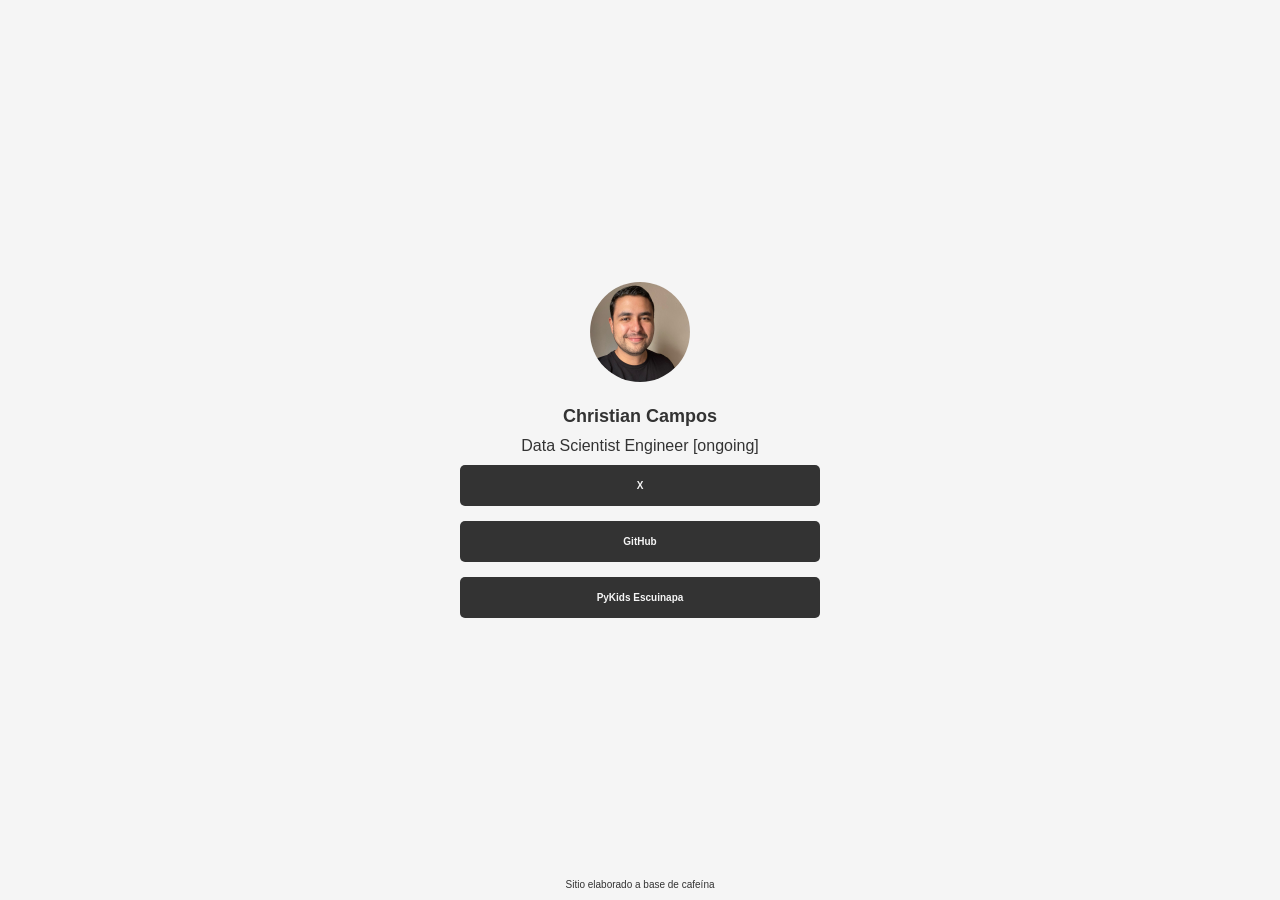
<file: index.html>
<!DOCTYPE html>
<html lang="es">

<head>
    <!-- Google tag (gtag.js) -->
    <script async src="https://www.googletagmanager.com/gtag/js?id=G-WEGV9RGEB3"></script>
    <script>
        window.dataLayer = window.dataLayer || [];
        function gtag() { dataLayer.push(arguments); }
        gtag('js', new Date());

        gtag('config', 'G-WEGV9RGEB3');
    </script>
    <meta charset="UTF-8">
    <meta name="viewport" content="width=device-width, initial-scale=1.0">
    <title>Christian Campos</title>
    <link rel="stylesheet" href="styles.css">
</head>

<body>
    <div class="container">
        <div class="profile-pic">
            <img src="assets/christian-campos.jpg" alt="Christian Campos">
        </div>
        <h1>Christian Campos</h1>
        <div class="content">
            <p>Data Scientist Engineer [ongoing]</p>
        </div>
        <div class="links">
            <a href="https://x.com/soychriscampos" class="button" target="_blank">X</a>
            <a href="https://github.com/soychriscampos" class="button" target="_blank">GitHub</a>
            <a href="https://soychriscampos.github.io/pykids-escuinapa/" class="button" target="_blank">PyKids
                Escuinapa</a>
        </div>
    </div>
    <footer>
        Sitio elaborado a base de cafeína
    </footer>
</body>

</html>
</file>
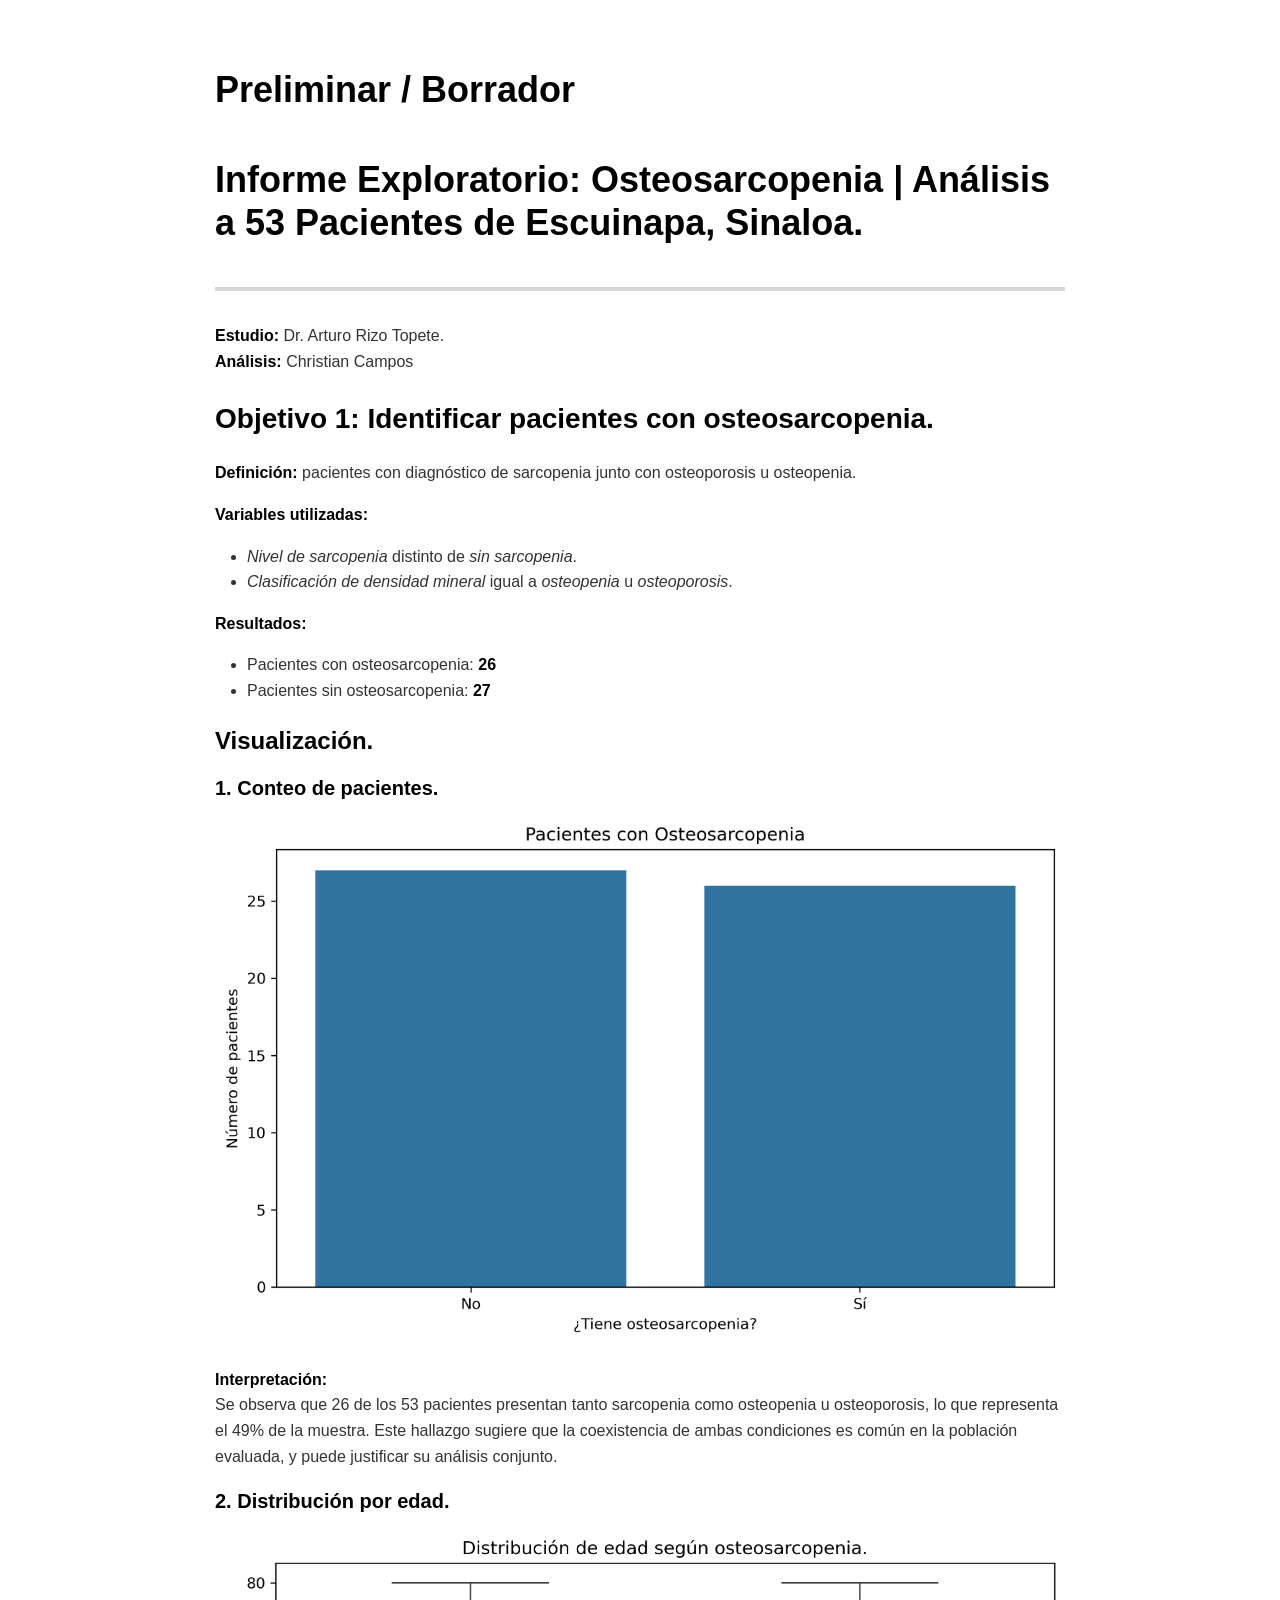
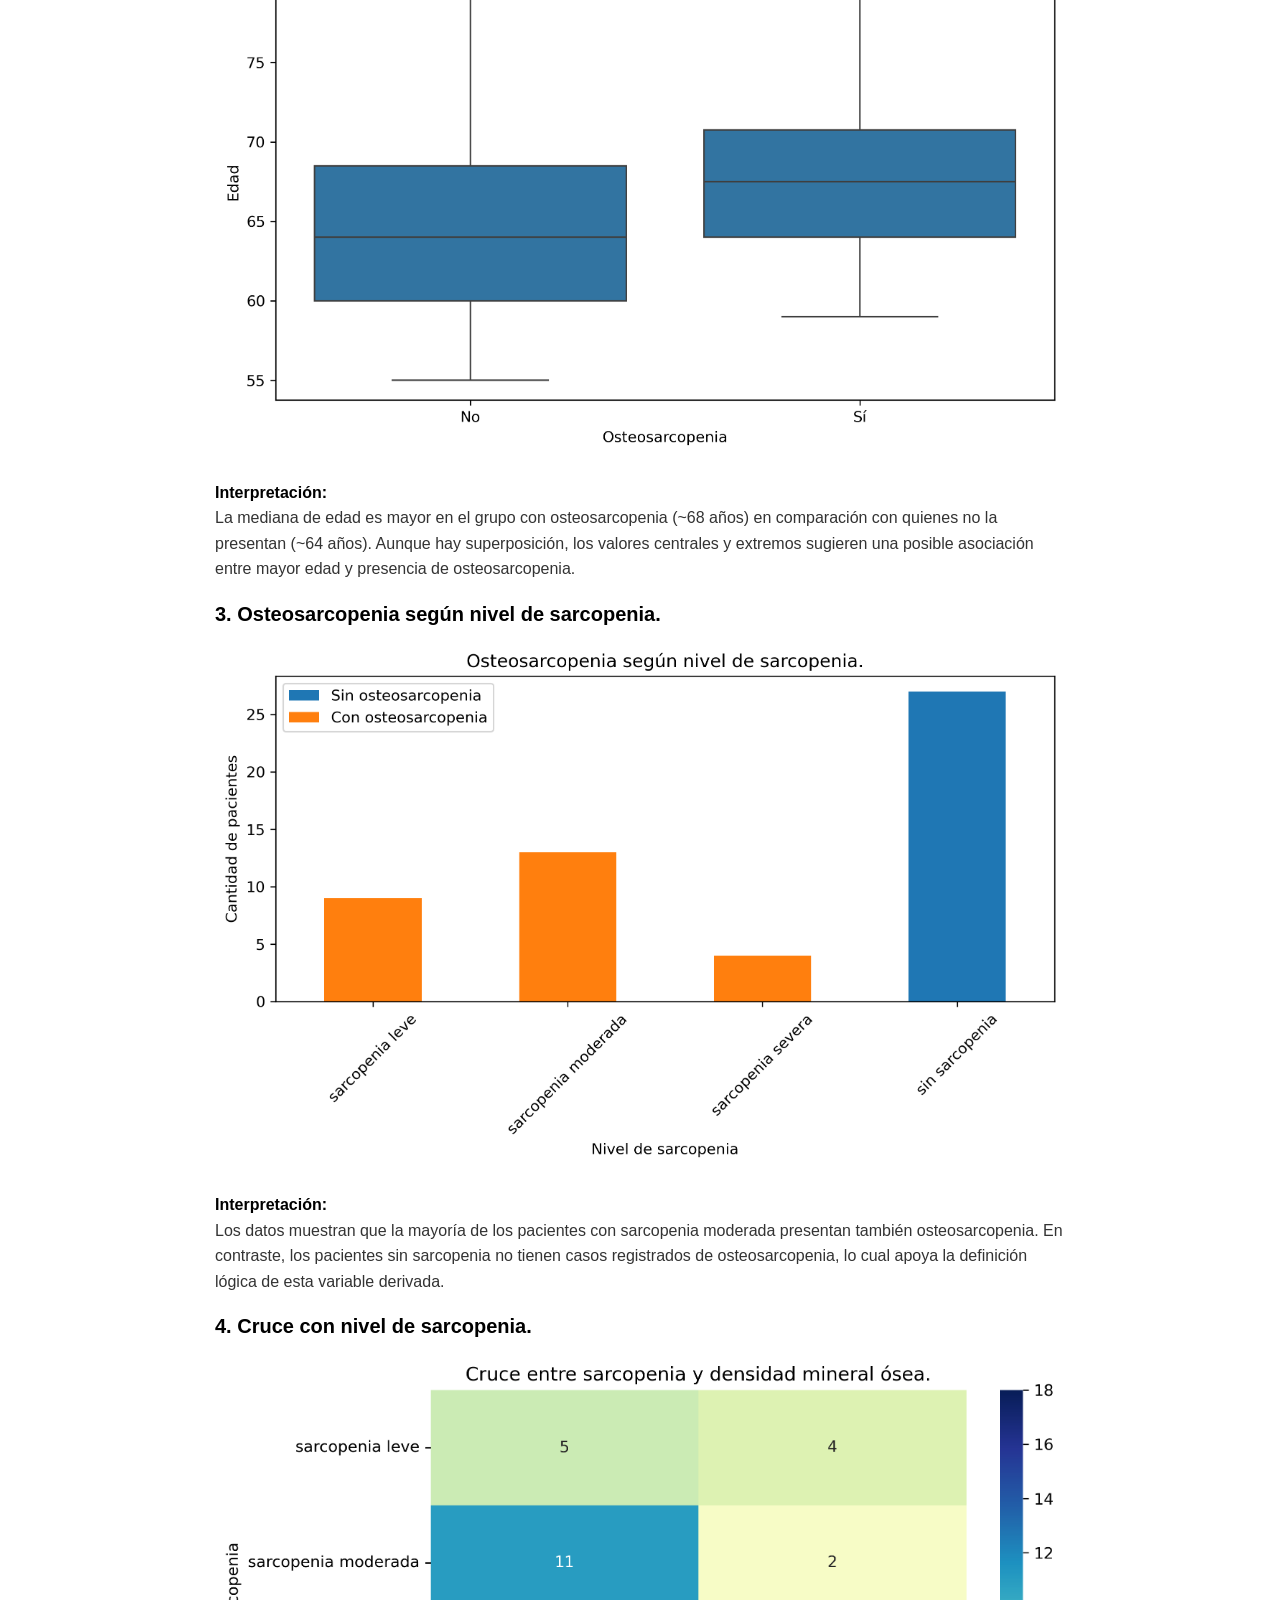
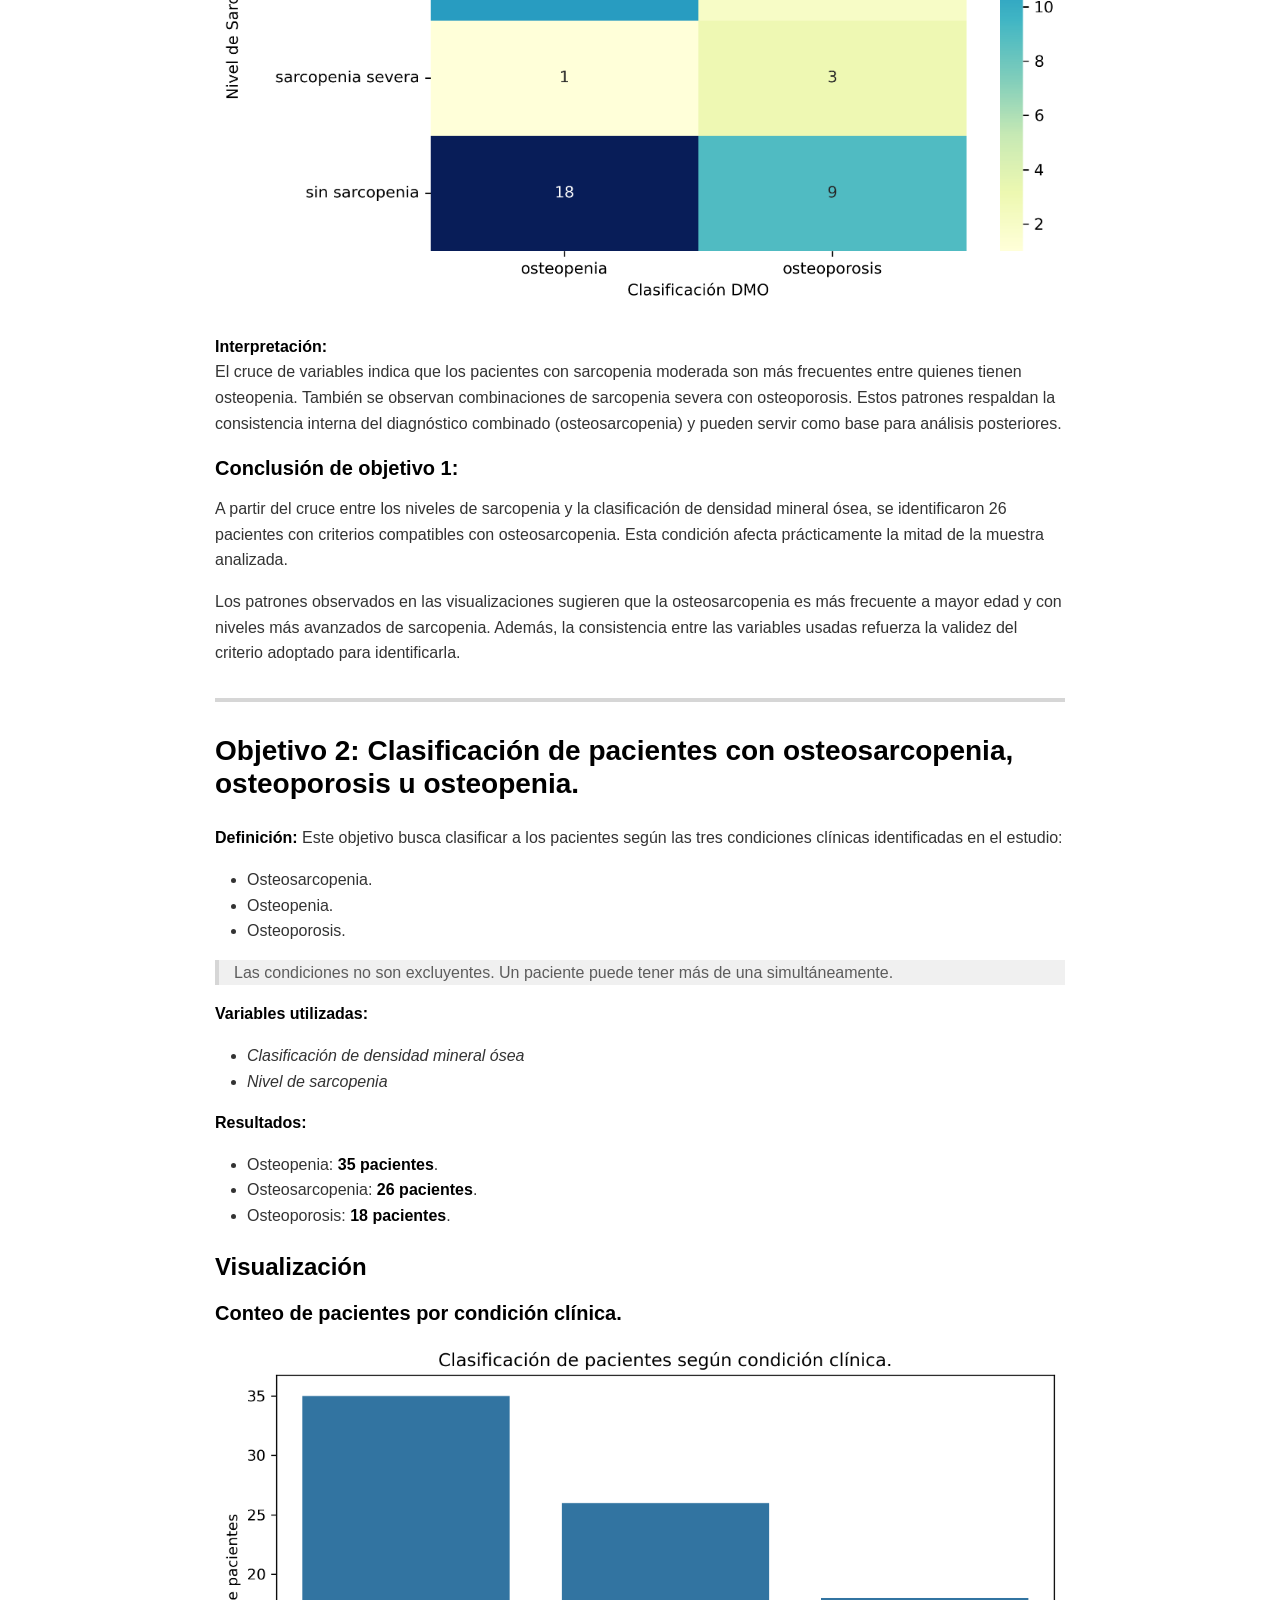
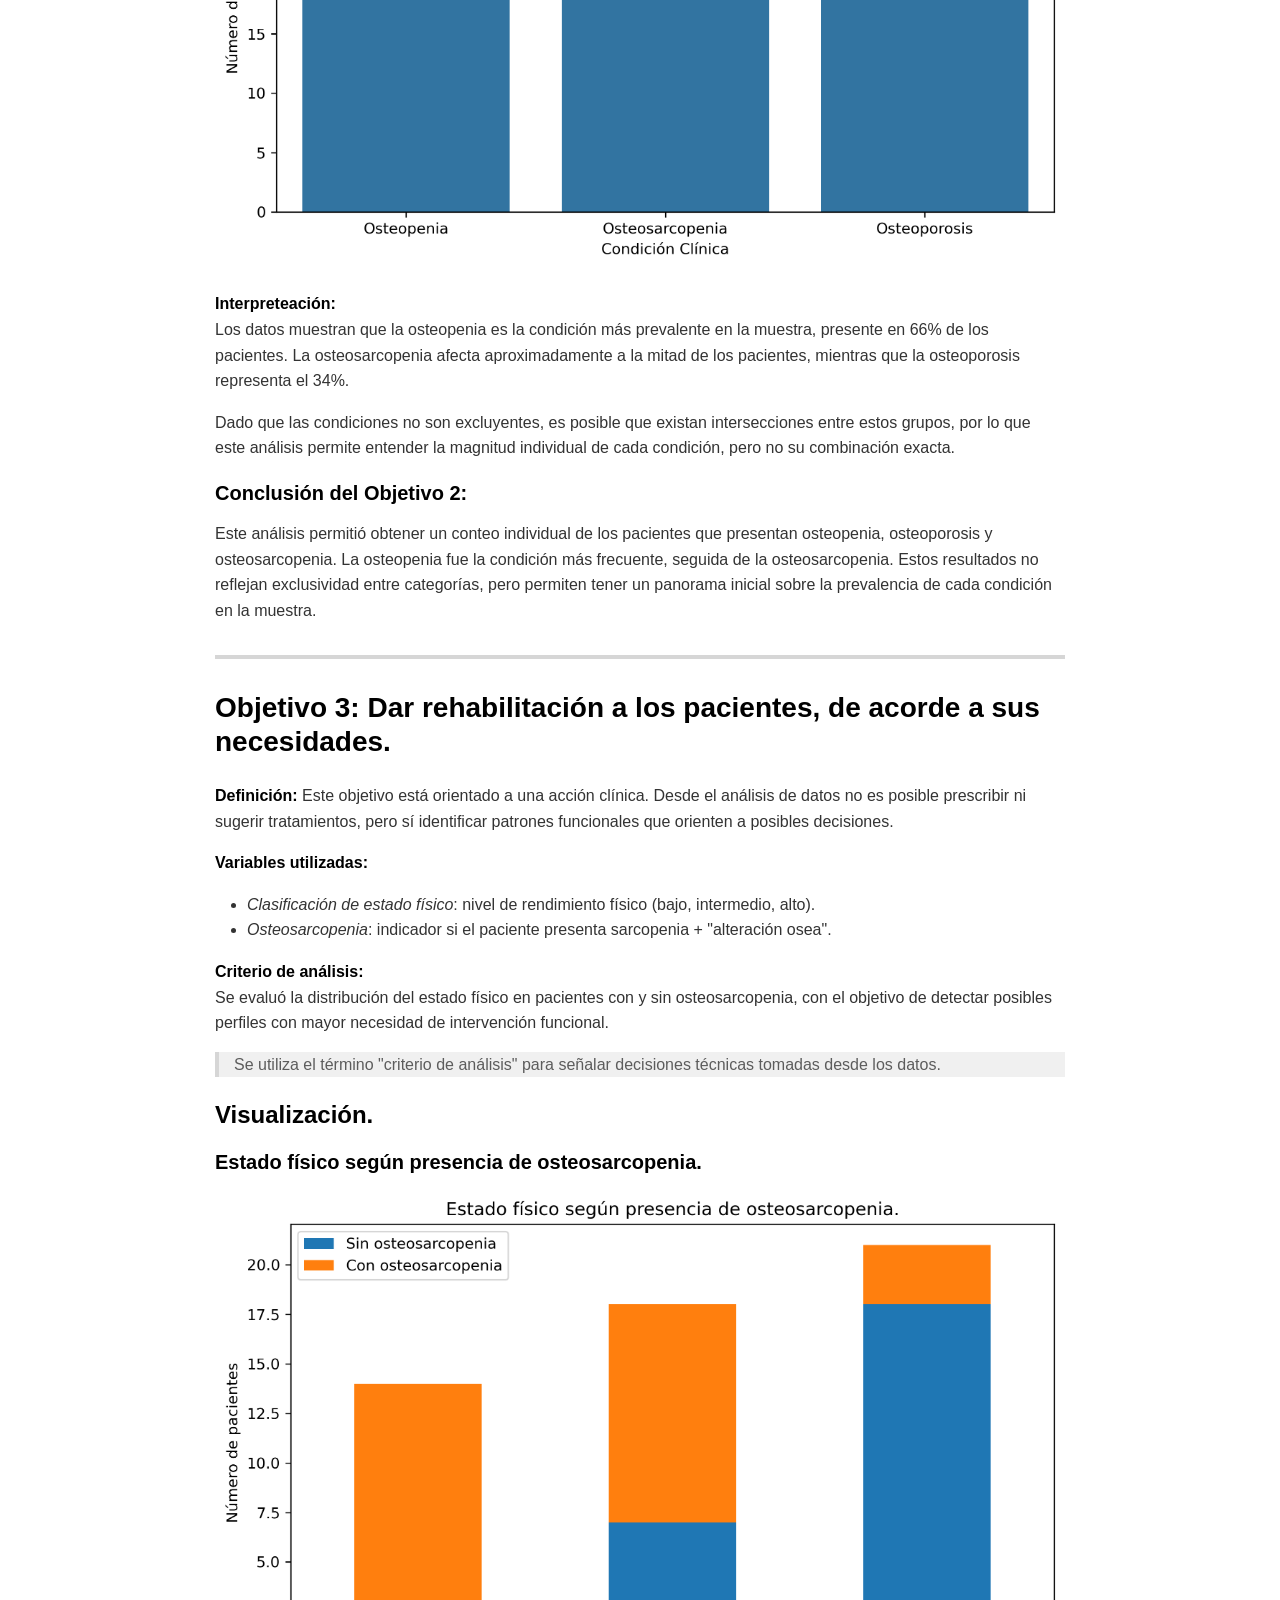
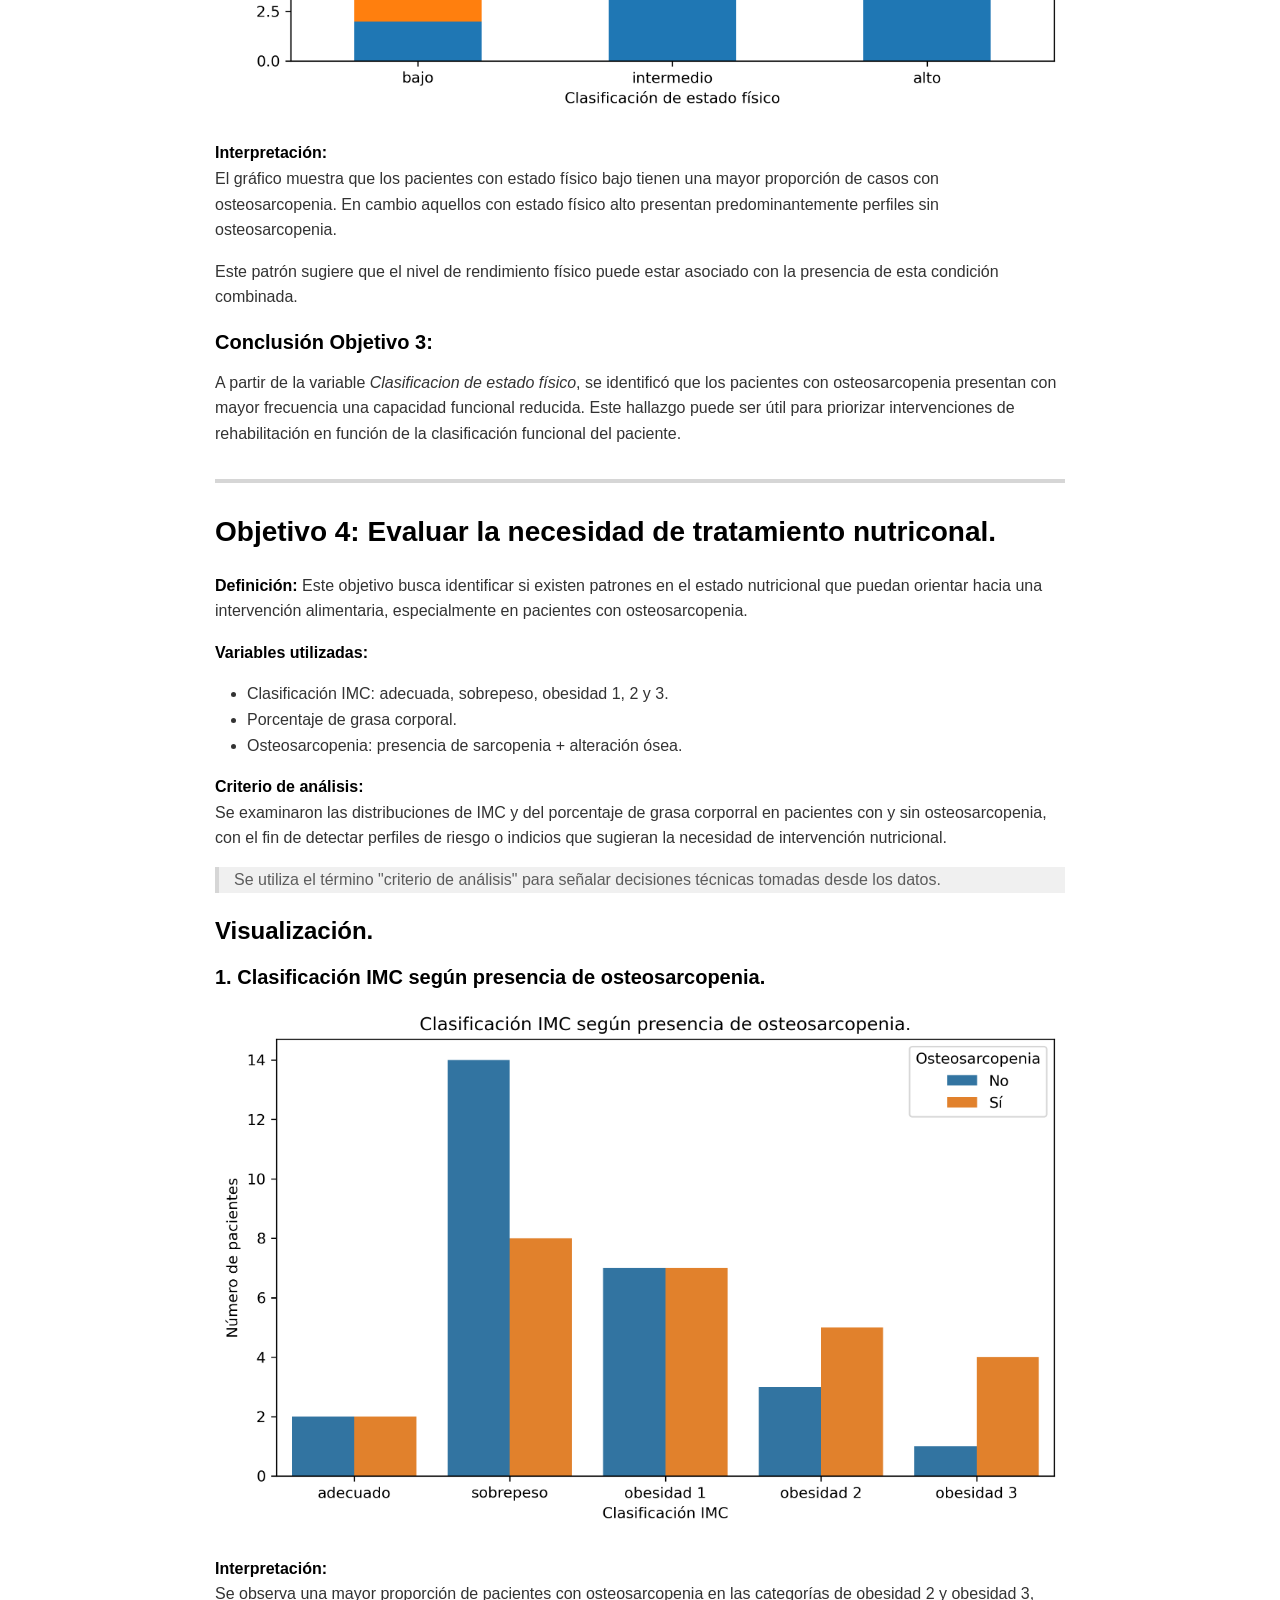
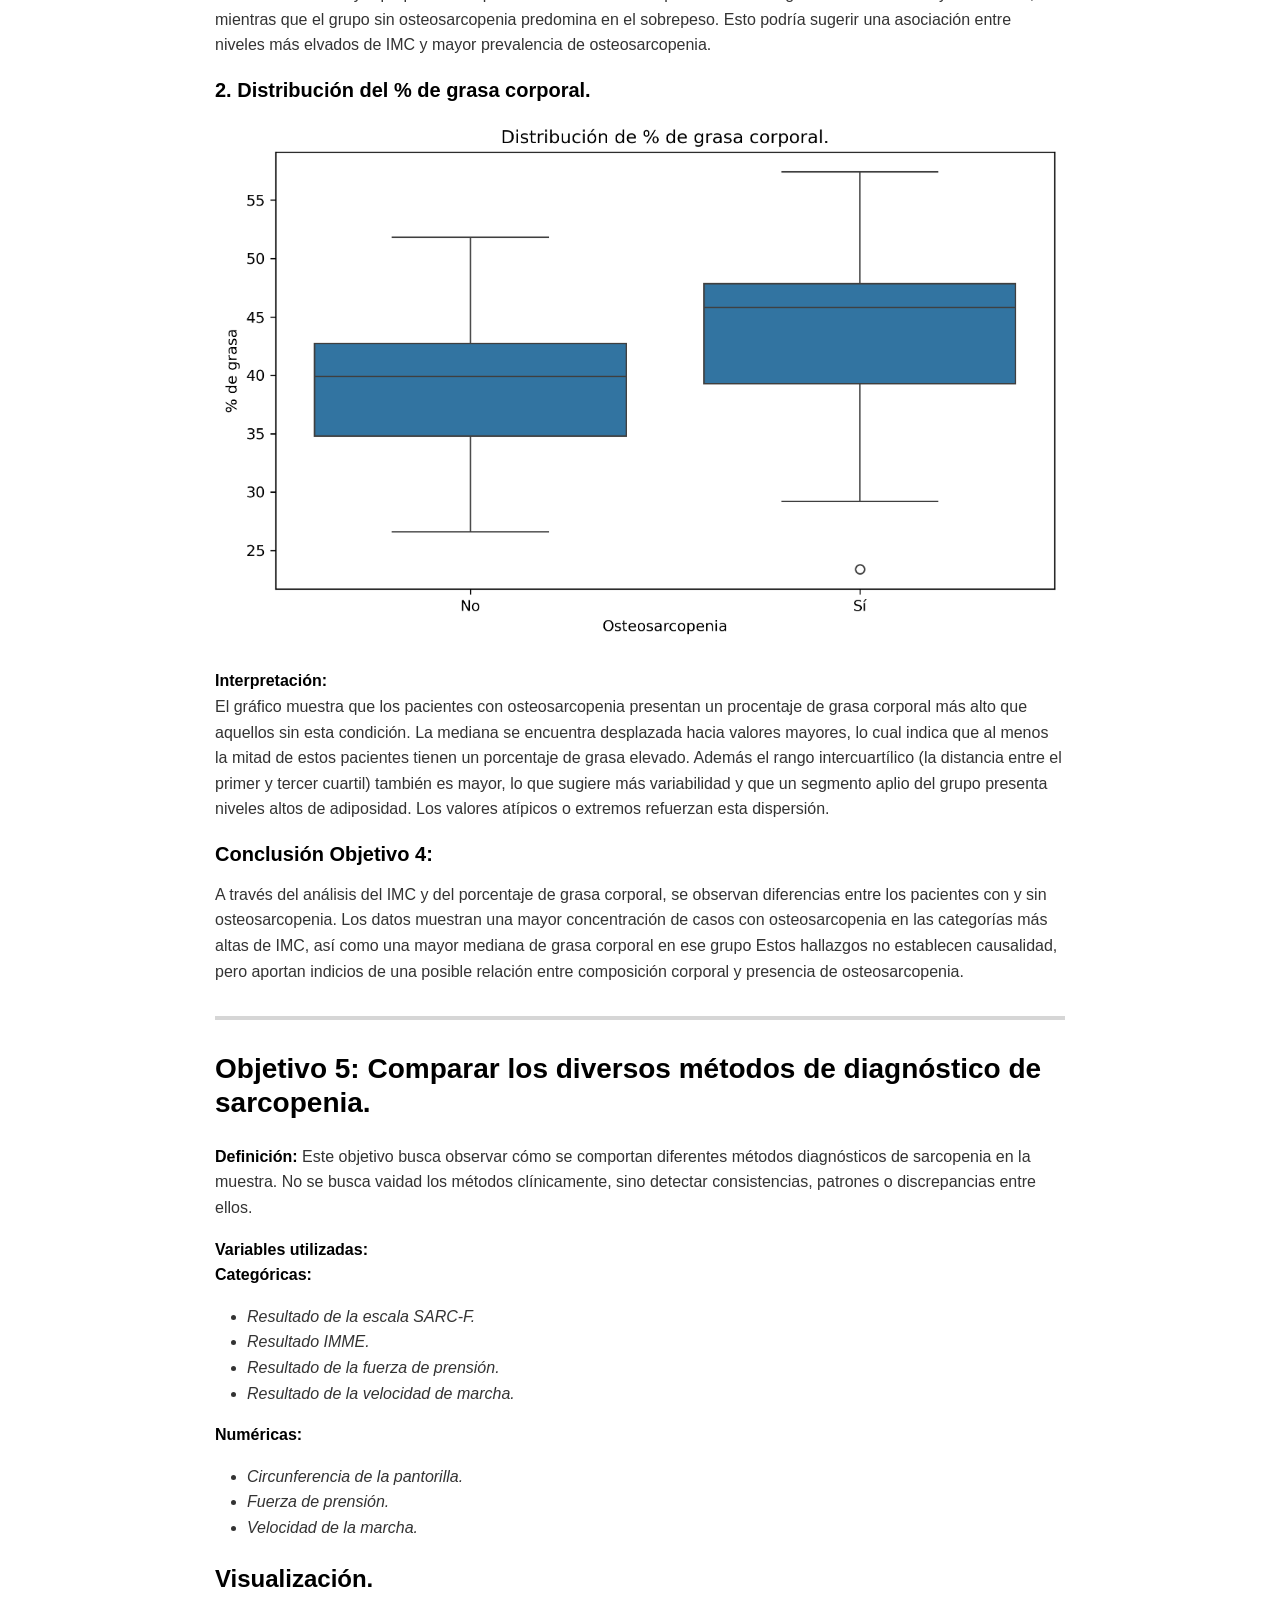
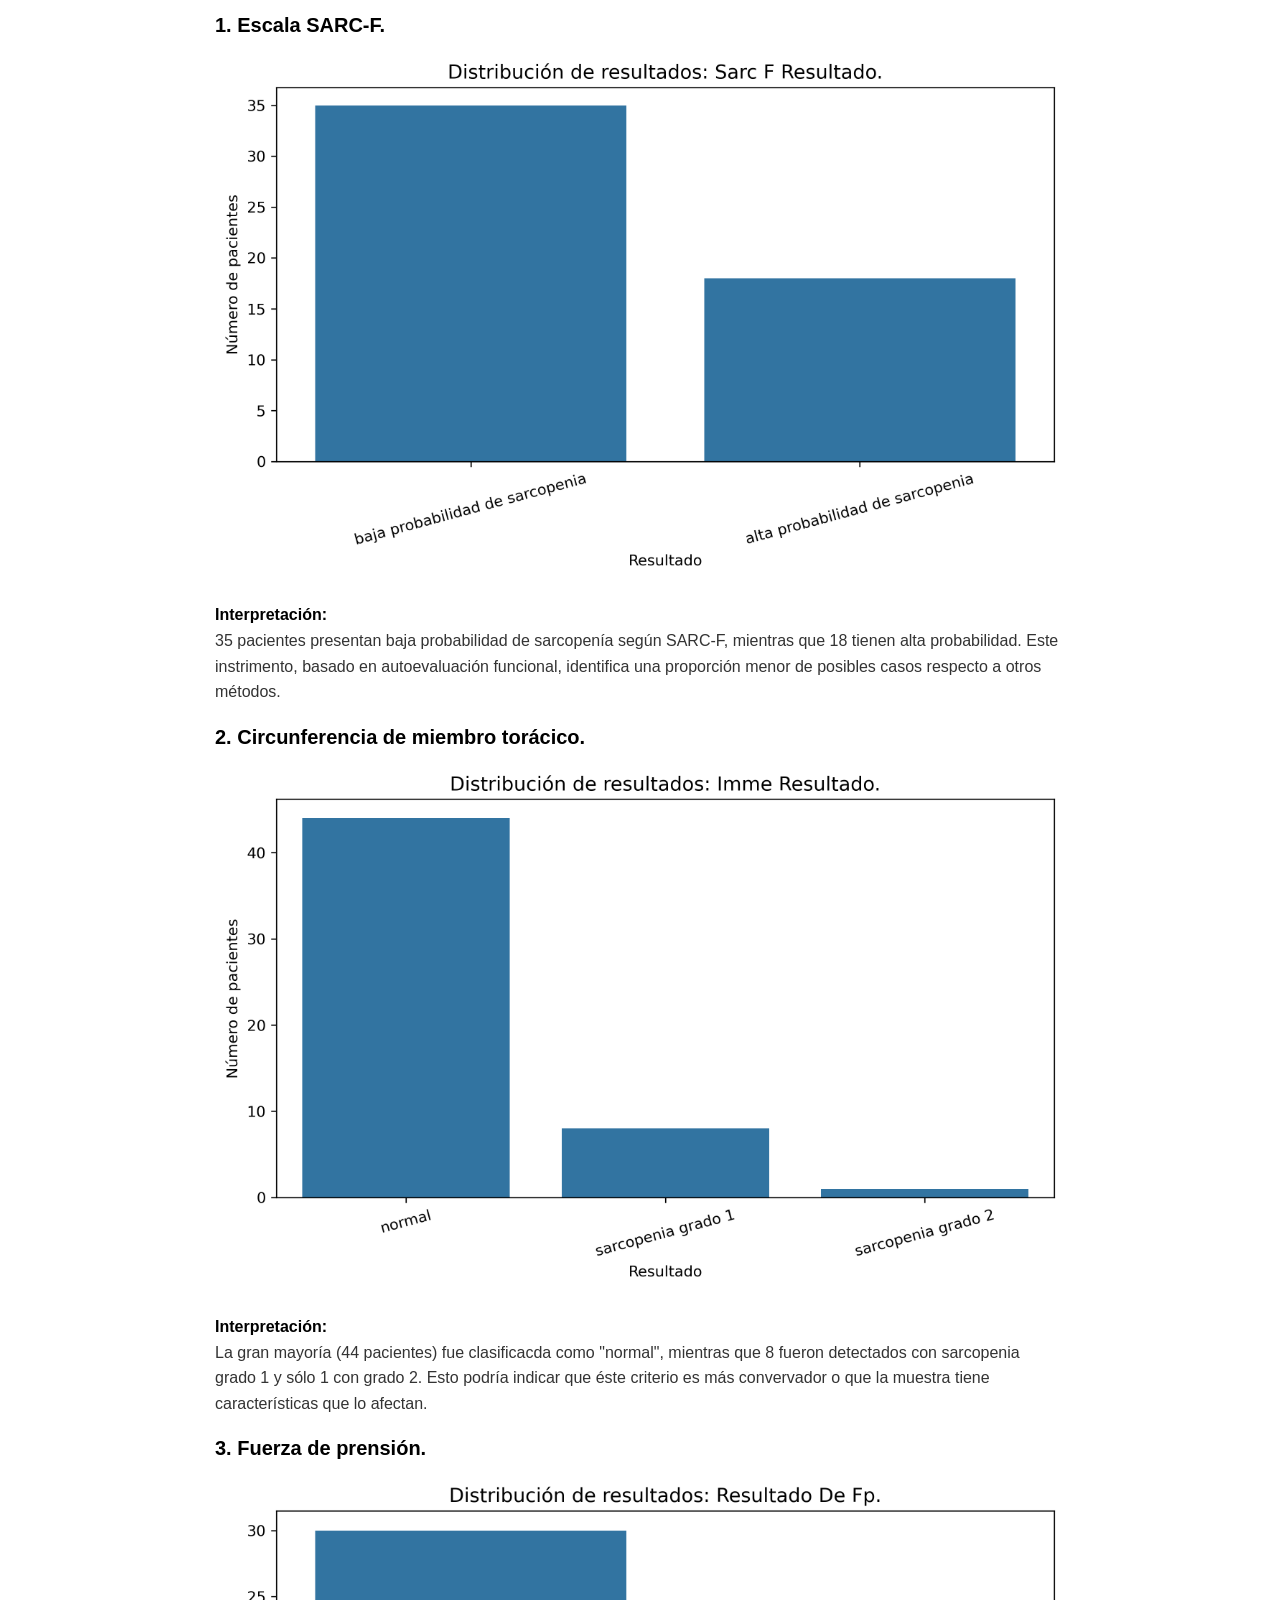
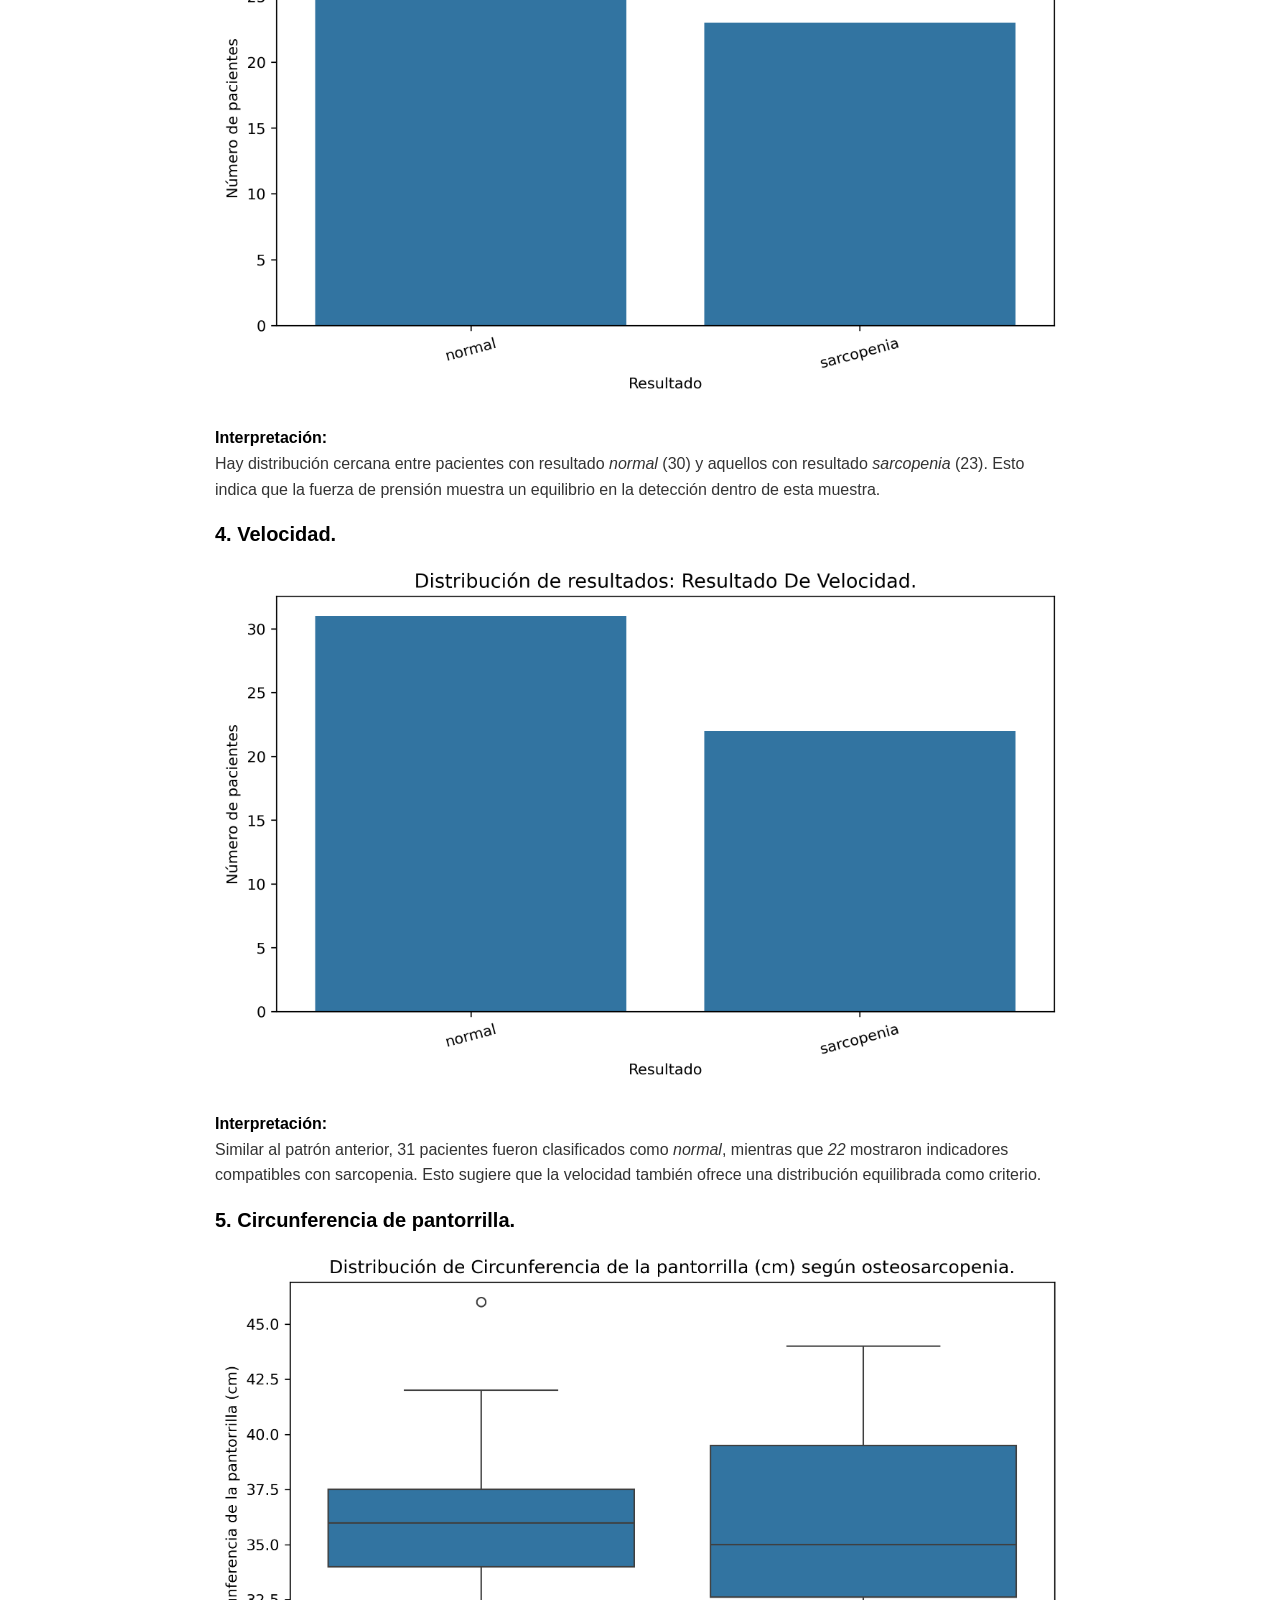
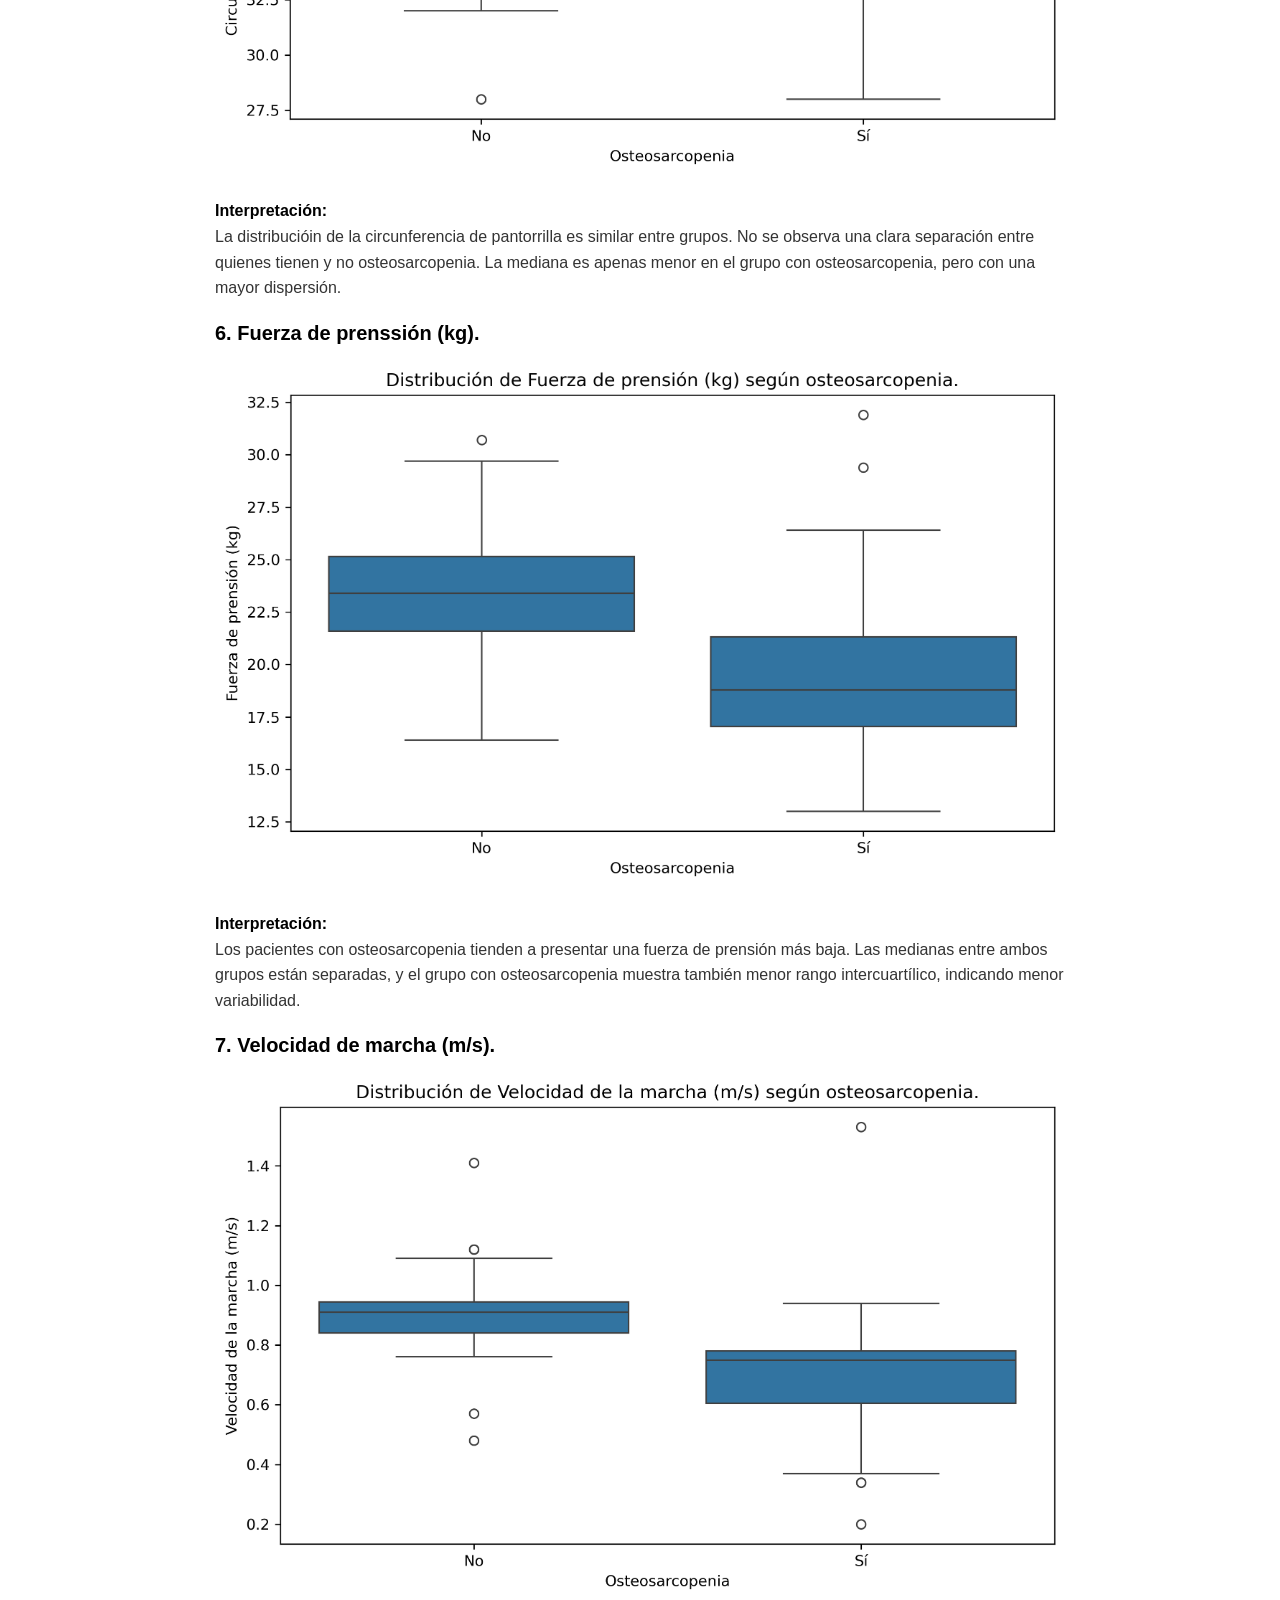
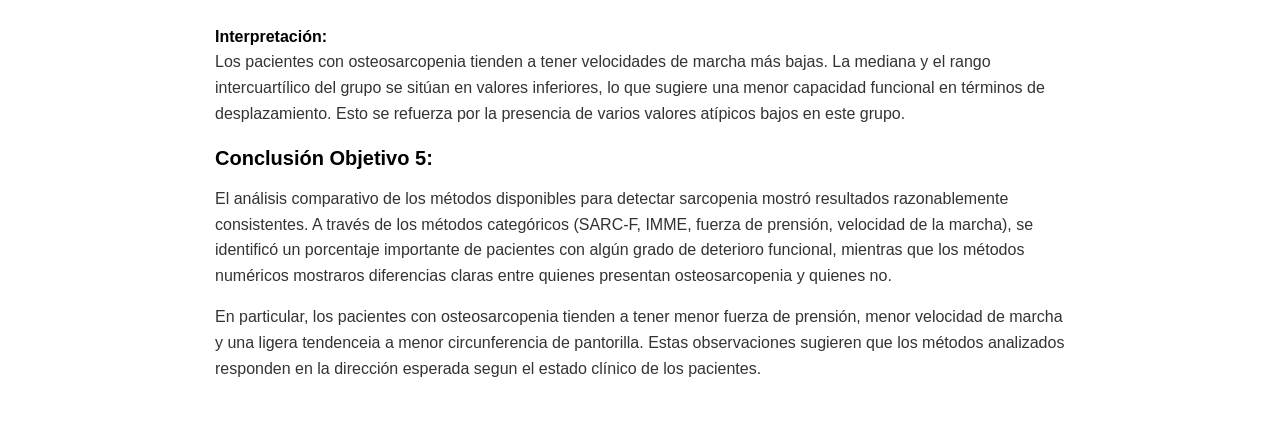
<file: reporte.html>
<!DOCTYPE html><html><head>
      <title>reporte</title>
      <meta charset="utf-8">
      <meta name="viewport" content="width=device-width, initial-scale=1.0">
      
      <link rel="stylesheet" href="file:////Users/tutsito/.vscode/extensions/shd101wyy.markdown-preview-enhanced-0.8.18/crossnote/dependencies/katex/katex.min.css">
      
      
      
      
      
      <style>
      code[class*=language-],pre[class*=language-]{color:#333;background:0 0;font-family:Consolas,"Liberation Mono",Menlo,Courier,monospace;text-align:left;white-space:pre;word-spacing:normal;word-break:normal;word-wrap:normal;line-height:1.4;-moz-tab-size:8;-o-tab-size:8;tab-size:8;-webkit-hyphens:none;-moz-hyphens:none;-ms-hyphens:none;hyphens:none}pre[class*=language-]{padding:.8em;overflow:auto;border-radius:3px;background:#f5f5f5}:not(pre)>code[class*=language-]{padding:.1em;border-radius:.3em;white-space:normal;background:#f5f5f5}.token.blockquote,.token.comment{color:#969896}.token.cdata{color:#183691}.token.doctype,.token.macro.property,.token.punctuation,.token.variable{color:#333}.token.builtin,.token.important,.token.keyword,.token.operator,.token.rule{color:#a71d5d}.token.attr-value,.token.regex,.token.string,.token.url{color:#183691}.token.atrule,.token.boolean,.token.code,.token.command,.token.constant,.token.entity,.token.number,.token.property,.token.symbol{color:#0086b3}.token.prolog,.token.selector,.token.tag{color:#63a35c}.token.attr-name,.token.class,.token.class-name,.token.function,.token.id,.token.namespace,.token.pseudo-class,.token.pseudo-element,.token.url-reference .token.variable{color:#795da3}.token.entity{cursor:help}.token.title,.token.title .token.punctuation{font-weight:700;color:#1d3e81}.token.list{color:#ed6a43}.token.inserted{background-color:#eaffea;color:#55a532}.token.deleted{background-color:#ffecec;color:#bd2c00}.token.bold{font-weight:700}.token.italic{font-style:italic}.language-json .token.property{color:#183691}.language-markup .token.tag .token.punctuation{color:#333}.language-css .token.function,code.language-css{color:#0086b3}.language-yaml .token.atrule{color:#63a35c}code.language-yaml{color:#183691}.language-ruby .token.function{color:#333}.language-markdown .token.url{color:#795da3}.language-makefile .token.symbol{color:#795da3}.language-makefile .token.variable{color:#183691}.language-makefile .token.builtin{color:#0086b3}.language-bash .token.keyword{color:#0086b3}pre[data-line]{position:relative;padding:1em 0 1em 3em}pre[data-line] .line-highlight-wrapper{position:absolute;top:0;left:0;background-color:transparent;display:block;width:100%}pre[data-line] .line-highlight{position:absolute;left:0;right:0;padding:inherit 0;margin-top:1em;background:hsla(24,20%,50%,.08);background:linear-gradient(to right,hsla(24,20%,50%,.1) 70%,hsla(24,20%,50%,0));pointer-events:none;line-height:inherit;white-space:pre}pre[data-line] .line-highlight:before,pre[data-line] .line-highlight[data-end]:after{content:attr(data-start);position:absolute;top:.4em;left:.6em;min-width:1em;padding:0 .5em;background-color:hsla(24,20%,50%,.4);color:#f4f1ef;font:bold 65%/1.5 sans-serif;text-align:center;vertical-align:.3em;border-radius:999px;text-shadow:none;box-shadow:0 1px #fff}pre[data-line] .line-highlight[data-end]:after{content:attr(data-end);top:auto;bottom:.4em}html body{font-family:'Helvetica Neue',Helvetica,'Segoe UI',Arial,freesans,sans-serif;font-size:16px;line-height:1.6;color:#333;background-color:#fff;overflow:initial;box-sizing:border-box;word-wrap:break-word}html body>:first-child{margin-top:0}html body h1,html body h2,html body h3,html body h4,html body h5,html body h6{line-height:1.2;margin-top:1em;margin-bottom:16px;color:#000}html body h1{font-size:2.25em;font-weight:300;padding-bottom:.3em}html body h2{font-size:1.75em;font-weight:400;padding-bottom:.3em}html body h3{font-size:1.5em;font-weight:500}html body h4{font-size:1.25em;font-weight:600}html body h5{font-size:1.1em;font-weight:600}html body h6{font-size:1em;font-weight:600}html body h1,html body h2,html body h3,html body h4,html body h5{font-weight:600}html body h5{font-size:1em}html body h6{color:#5c5c5c}html body strong{color:#000}html body del{color:#5c5c5c}html body a:not([href]){color:inherit;text-decoration:none}html body a{color:#08c;text-decoration:none}html body a:hover{color:#00a3f5;text-decoration:none}html body img{max-width:100%}html body>p{margin-top:0;margin-bottom:16px;word-wrap:break-word}html body>ol,html body>ul{margin-bottom:16px}html body ol,html body ul{padding-left:2em}html body ol.no-list,html body ul.no-list{padding:0;list-style-type:none}html body ol ol,html body ol ul,html body ul ol,html body ul ul{margin-top:0;margin-bottom:0}html body li{margin-bottom:0}html body li.task-list-item{list-style:none}html body li>p{margin-top:0;margin-bottom:0}html body .task-list-item-checkbox{margin:0 .2em .25em -1.8em;vertical-align:middle}html body .task-list-item-checkbox:hover{cursor:pointer}html body blockquote{margin:16px 0;font-size:inherit;padding:0 15px;color:#5c5c5c;background-color:#f0f0f0;border-left:4px solid #d6d6d6}html body blockquote>:first-child{margin-top:0}html body blockquote>:last-child{margin-bottom:0}html body hr{height:4px;margin:32px 0;background-color:#d6d6d6;border:0 none}html body table{margin:10px 0 15px 0;border-collapse:collapse;border-spacing:0;display:block;width:100%;overflow:auto;word-break:normal;word-break:keep-all}html body table th{font-weight:700;color:#000}html body table td,html body table th{border:1px solid #d6d6d6;padding:6px 13px}html body dl{padding:0}html body dl dt{padding:0;margin-top:16px;font-size:1em;font-style:italic;font-weight:700}html body dl dd{padding:0 16px;margin-bottom:16px}html body code{font-family:Menlo,Monaco,Consolas,'Courier New',monospace;font-size:.85em;color:#000;background-color:#f0f0f0;border-radius:3px;padding:.2em 0}html body code::after,html body code::before{letter-spacing:-.2em;content:'\00a0'}html body pre>code{padding:0;margin:0;word-break:normal;white-space:pre;background:0 0;border:0}html body .highlight{margin-bottom:16px}html body .highlight pre,html body pre{padding:1em;overflow:auto;line-height:1.45;border:#d6d6d6;border-radius:3px}html body .highlight pre{margin-bottom:0;word-break:normal}html body pre code,html body pre tt{display:inline;max-width:initial;padding:0;margin:0;overflow:initial;line-height:inherit;word-wrap:normal;background-color:transparent;border:0}html body pre code:after,html body pre code:before,html body pre tt:after,html body pre tt:before{content:normal}html body blockquote,html body dl,html body ol,html body p,html body pre,html body ul{margin-top:0;margin-bottom:16px}html body kbd{color:#000;border:1px solid #d6d6d6;border-bottom:2px solid #c7c7c7;padding:2px 4px;background-color:#f0f0f0;border-radius:3px}@media print{html body{background-color:#fff}html body h1,html body h2,html body h3,html body h4,html body h5,html body h6{color:#000;page-break-after:avoid}html body blockquote{color:#5c5c5c}html body pre{page-break-inside:avoid}html body table{display:table}html body img{display:block;max-width:100%;max-height:100%}html body code,html body pre{word-wrap:break-word;white-space:pre}}.markdown-preview{width:100%;height:100%;box-sizing:border-box}.markdown-preview ul{list-style:disc}.markdown-preview ul ul{list-style:circle}.markdown-preview ul ul ul{list-style:square}.markdown-preview ol{list-style:decimal}.markdown-preview ol ol,.markdown-preview ul ol{list-style-type:lower-roman}.markdown-preview ol ol ol,.markdown-preview ol ul ol,.markdown-preview ul ol ol,.markdown-preview ul ul ol{list-style-type:lower-alpha}.markdown-preview .newpage,.markdown-preview .pagebreak{page-break-before:always}.markdown-preview pre.line-numbers{position:relative;padding-left:3.8em;counter-reset:linenumber}.markdown-preview pre.line-numbers>code{position:relative}.markdown-preview pre.line-numbers .line-numbers-rows{position:absolute;pointer-events:none;top:1em;font-size:100%;left:0;width:3em;letter-spacing:-1px;border-right:1px solid #999;-webkit-user-select:none;-moz-user-select:none;-ms-user-select:none;user-select:none}.markdown-preview pre.line-numbers .line-numbers-rows>span{pointer-events:none;display:block;counter-increment:linenumber}.markdown-preview pre.line-numbers .line-numbers-rows>span:before{content:counter(linenumber);color:#999;display:block;padding-right:.8em;text-align:right}.markdown-preview .mathjax-exps .MathJax_Display{text-align:center!important}.markdown-preview:not([data-for=preview]) .code-chunk .code-chunk-btn-group{display:none}.markdown-preview:not([data-for=preview]) .code-chunk .status{display:none}.markdown-preview:not([data-for=preview]) .code-chunk .output-div{margin-bottom:16px}.markdown-preview .md-toc{padding:0}.markdown-preview .md-toc .md-toc-link-wrapper .md-toc-link{display:inline;padding:.25rem 0}.markdown-preview .md-toc .md-toc-link-wrapper .md-toc-link div,.markdown-preview .md-toc .md-toc-link-wrapper .md-toc-link p{display:inline}.markdown-preview .md-toc .md-toc-link-wrapper.highlighted .md-toc-link{font-weight:800}.scrollbar-style::-webkit-scrollbar{width:8px}.scrollbar-style::-webkit-scrollbar-track{border-radius:10px;background-color:transparent}.scrollbar-style::-webkit-scrollbar-thumb{border-radius:5px;background-color:rgba(150,150,150,.66);border:4px solid rgba(150,150,150,.66);background-clip:content-box}html body[for=html-export]:not([data-presentation-mode]){position:relative;width:100%;height:100%;top:0;left:0;margin:0;padding:0;overflow:auto}html body[for=html-export]:not([data-presentation-mode]) .markdown-preview{position:relative;top:0;min-height:100vh}@media screen and (min-width:914px){html body[for=html-export]:not([data-presentation-mode]) .markdown-preview{padding:2em calc(50% - 457px + 2em)}}@media screen and (max-width:914px){html body[for=html-export]:not([data-presentation-mode]) .markdown-preview{padding:2em}}@media screen and (max-width:450px){html body[for=html-export]:not([data-presentation-mode]) .markdown-preview{font-size:14px!important;padding:1em}}@media print{html body[for=html-export]:not([data-presentation-mode]) #sidebar-toc-btn{display:none}}html body[for=html-export]:not([data-presentation-mode]) #sidebar-toc-btn{position:fixed;bottom:8px;left:8px;font-size:28px;cursor:pointer;color:inherit;z-index:99;width:32px;text-align:center;opacity:.4}html body[for=html-export]:not([data-presentation-mode])[html-show-sidebar-toc] #sidebar-toc-btn{opacity:1}html body[for=html-export]:not([data-presentation-mode])[html-show-sidebar-toc] .md-sidebar-toc{position:fixed;top:0;left:0;width:300px;height:100%;padding:32px 0 48px 0;font-size:14px;box-shadow:0 0 4px rgba(150,150,150,.33);box-sizing:border-box;overflow:auto;background-color:inherit}html body[for=html-export]:not([data-presentation-mode])[html-show-sidebar-toc] .md-sidebar-toc::-webkit-scrollbar{width:8px}html body[for=html-export]:not([data-presentation-mode])[html-show-sidebar-toc] .md-sidebar-toc::-webkit-scrollbar-track{border-radius:10px;background-color:transparent}html body[for=html-export]:not([data-presentation-mode])[html-show-sidebar-toc] .md-sidebar-toc::-webkit-scrollbar-thumb{border-radius:5px;background-color:rgba(150,150,150,.66);border:4px solid rgba(150,150,150,.66);background-clip:content-box}html body[for=html-export]:not([data-presentation-mode])[html-show-sidebar-toc] .md-sidebar-toc a{text-decoration:none}html body[for=html-export]:not([data-presentation-mode])[html-show-sidebar-toc] .md-sidebar-toc .md-toc{padding:0 16px}html body[for=html-export]:not([data-presentation-mode])[html-show-sidebar-toc] .md-sidebar-toc .md-toc .md-toc-link-wrapper .md-toc-link{display:inline;padding:.25rem 0}html body[for=html-export]:not([data-presentation-mode])[html-show-sidebar-toc] .md-sidebar-toc .md-toc .md-toc-link-wrapper .md-toc-link div,html body[for=html-export]:not([data-presentation-mode])[html-show-sidebar-toc] .md-sidebar-toc .md-toc .md-toc-link-wrapper .md-toc-link p{display:inline}html body[for=html-export]:not([data-presentation-mode])[html-show-sidebar-toc] .md-sidebar-toc .md-toc .md-toc-link-wrapper.highlighted .md-toc-link{font-weight:800}html body[for=html-export]:not([data-presentation-mode])[html-show-sidebar-toc] .markdown-preview{left:300px;width:calc(100% - 300px);padding:2em calc(50% - 457px - 300px / 2);margin:0;box-sizing:border-box}@media screen and (max-width:1274px){html body[for=html-export]:not([data-presentation-mode])[html-show-sidebar-toc] .markdown-preview{padding:2em}}@media screen and (max-width:450px){html body[for=html-export]:not([data-presentation-mode])[html-show-sidebar-toc] .markdown-preview{width:100%}}html body[for=html-export]:not([data-presentation-mode]):not([html-show-sidebar-toc]) .markdown-preview{left:50%;transform:translateX(-50%)}html body[for=html-export]:not([data-presentation-mode]):not([html-show-sidebar-toc]) .md-sidebar-toc{display:none}
/* Please visit the URL below for more information: */
/*   https://shd101wyy.github.io/markdown-preview-enhanced/#/customize-css */

      </style>
      <!-- The content below will be included at the end of the <head> element. --><script type="text/javascript">
  document.addEventListener("DOMContentLoaded", function () {
    // your code here
  });
</script></head><body for="html-export">
    
    
      <div class="crossnote markdown-preview  ">
      
<h1 id="preliminar--borrador">Preliminar / Borrador </h1>
<h1 id="informe-exploratorio-osteosarcopenia--análisis-a-53-pacientes-de-escuinapa-sinaloa">Informe Exploratorio: Osteosarcopenia | Análisis a 53 Pacientes de Escuinapa, Sinaloa. </h1>
<hr>
<p><strong>Estudio:</strong> Dr. Arturo Rizo Topete.<br>
<strong>Análisis:</strong> Christian Campos</p>
<h2 id="objetivo-1-identificar-pacientes-con-osteosarcopenia">Objetivo 1: Identificar pacientes con osteosarcopenia. </h2>
<p><strong>Definición:</strong> pacientes con diagnóstico de sarcopenia junto con osteoporosis u osteopenia.</p>
<p><strong>Variables utilizadas:</strong></p>
<ul>
<li><em>Nivel de sarcopenia</em> distinto de <em>sin sarcopenia</em>.</li>
<li><em>Clasificación de densidad mineral</em> igual a <em>osteopenia</em> u <em>osteoporosis</em>.</li>
</ul>
<p><strong>Resultados:</strong></p>
<ul>
<li>Pacientes con osteosarcopenia: <strong>26</strong></li>
<li>Pacientes sin osteosarcopenia: <strong>27</strong></li>
</ul>
<h3 id="visualización">Visualización. </h3>
<h4 id="1-conteo-de-pacientes">1. Conteo de pacientes. </h4>
<p><img src="outputs/osteosarcopenia_pacientes.png" alt="Barplot conteo"></p>
<p><strong>Interpretación:</strong><br>
Se observa que 26 de los 53 pacientes presentan tanto sarcopenia como osteopenia u osteoporosis, lo que representa el 49% de la muestra. Este hallazgo sugiere que la coexistencia de ambas condiciones es común en la población evaluada, y puede justificar su análisis conjunto.</p>
<h4 id="2-distribución-por-edad">2. Distribución por edad. </h4>
<p><img src="outputs/osteosarcopenia_edad.png" alt="Barplot conteo"></p>
<p><strong>Interpretación:</strong><br>
La mediana de edad es mayor en el grupo con osteosarcopenia (~68 años) en comparación con quienes no la presentan (~64 años). Aunque hay superposición, los valores centrales y extremos sugieren una posible asociación entre mayor edad y presencia de osteosarcopenia.</p>
<h4 id="3-osteosarcopenia-según-nivel-de-sarcopenia">3. Osteosarcopenia según nivel de sarcopenia. </h4>
<p><img src="outputs/osteosarcopenia_nivel.png" alt="Barplot conteo"></p>
<p><strong>Interpretación:</strong><br>
Los datos muestran que la mayoría de los pacientes con sarcopenia moderada presentan también osteosarcopenia. En contraste, los pacientes sin sarcopenia no tienen casos registrados de osteosarcopenia, lo cual apoya la definición lógica de esta variable derivada.</p>
<h4 id="4-cruce-con-nivel-de-sarcopenia">4. Cruce con nivel de sarcopenia. </h4>
<p><img src="outputs/osteosarcopenia_nivel_vs_dmo.png" alt="Barplot conteo"></p>
<p><strong>Interpretación:</strong><br>
El cruce de variables indica que los pacientes con sarcopenia moderada son más frecuentes entre quienes tienen osteopenia. También se observan combinaciones de sarcopenia severa con osteoporosis. Estos patrones respaldan la consistencia interna del diagnóstico combinado (osteosarcopenia) y pueden servir como base para análisis posteriores.</p>
<h4 id="conclusión-de-objetivo-1">Conclusión de objetivo 1: </h4>
<p>A partir del cruce entre los niveles de sarcopenia y la clasificación de densidad mineral ósea, se identificaron 26 pacientes con criterios compatibles con osteosarcopenia. Esta condición afecta prácticamente la mitad de la muestra analizada.</p>
<p>Los patrones observados en las visualizaciones sugieren que la osteosarcopenia es más frecuente a mayor edad y con niveles más avanzados de sarcopenia. Además, la consistencia entre las variables usadas refuerza la validez del criterio adoptado para identificarla.</p>
<hr>
<h2 id="objetivo-2-clasificación-de-pacientes-con-osteosarcopenia-osteoporosis-u-osteopenia">Objetivo 2: Clasificación de pacientes con osteosarcopenia, osteoporosis u osteopenia. </h2>
<p><strong>Definición:</strong> Este objetivo busca clasificar a los pacientes según las tres condiciones clínicas identificadas en el estudio:</p>
<ul>
<li>Osteosarcopenia.</li>
<li>Osteopenia.</li>
<li>Osteoporosis.</li>
</ul>
<blockquote>
<p>Las condiciones no son excluyentes. Un paciente puede tener más de una simultáneamente.</p>
</blockquote>
<p><strong>Variables utilizadas:</strong></p>
<ul>
<li><em>Clasificación de densidad mineral ósea</em></li>
<li><em>Nivel de sarcopenia</em></li>
</ul>
<p><strong>Resultados:</strong></p>
<ul>
<li>Osteopenia: <strong>35 pacientes</strong>.</li>
<li>Osteosarcopenia: <strong>26 pacientes</strong>.</li>
<li>Osteoporosis: <strong>18 pacientes</strong>.</li>
</ul>
<h3 id="visualización-1">Visualización </h3>
<h4 id="conteo-de-pacientes-por-condición-clínica">Conteo de pacientes por condición clínica. </h4>
<p><img src="outputs/objetivo2_condiciones_clinicas.png" alt="Barplot conteo"></p>
<p><strong>Interpreteación:</strong><br>
Los datos muestran que la osteopenia es la condición más prevalente en la muestra, presente en 66% de los pacientes. La osteosarcopenia afecta aproximadamente a la mitad de los pacientes, mientras que la osteoporosis representa el 34%.</p>
<p>Dado que las condiciones no son excluyentes, es posible que existan intersecciones entre estos grupos, por lo que este análisis permite entender la magnitud individual de cada condición, pero no su combinación exacta.</p>
<h4 id="conclusión-del-objetivo-2">Conclusión del Objetivo 2: </h4>
<p>Este análisis permitió obtener un conteo individual de los pacientes que presentan osteopenia, osteoporosis y osteosarcopenia. La osteopenia fue la condición más frecuente, seguida de la osteosarcopenia. Estos resultados no reflejan exclusividad entre categorías, pero permiten tener un panorama inicial sobre la prevalencia de cada condición en la muestra.</p>
<hr>
<h2 id="objetivo-3-dar-rehabilitación-a-los-pacientes-de-acorde-a-sus-necesidades">Objetivo 3: Dar rehabilitación a los pacientes, de acorde a sus necesidades. </h2>
<p><strong>Definición:</strong> Este objetivo está orientado a una acción clínica. Desde el análisis de datos no es posible prescribir ni sugerir tratamientos, pero sí identificar patrones funcionales que orienten a posibles decisiones.</p>
<p><strong>Variables utilizadas:</strong></p>
<ul>
<li><em>Clasificación de estado físico</em>: nivel de rendimiento físico (bajo, intermedio, alto).</li>
<li><em>Osteosarcopenia</em>: indicador si el paciente presenta sarcopenia + "alteración osea".</li>
</ul>
<p><strong>Criterio de análisis:</strong><br>
Se evaluó la distribución del estado físico en pacientes con y sin osteosarcopenia, con el objetivo de detectar posibles perfiles con mayor necesidad de intervención funcional.</p>
<blockquote>
<p>Se utiliza el término "criterio de análisis" para señalar decisiones técnicas tomadas desde los datos.</p>
</blockquote>
<h3 id="visualización-2">Visualización. </h3>
<h4 id="estado-físico-según-presencia-de-osteosarcopenia">Estado físico según presencia de osteosarcopenia. </h4>
<p><img src="outputs/objetivo3_estado_vs_osteosarcopenia.png" alt="estado vs osteosarcopenia"></p>
<p><strong>Interpretación:</strong><br>
El gráfico muestra que los pacientes con estado físico bajo tienen una mayor proporción de casos con osteosarcopenia. En cambio aquellos con estado físico alto presentan predominantemente perfiles sin osteosarcopenia.</p>
<p>Este patrón sugiere que el nivel de rendimiento físico puede estar asociado con la presencia de esta condición combinada.</p>
<h4 id="conclusión-objetivo-3">Conclusión Objetivo 3: </h4>
<p>A partir de la variable <em>Clasificacion de estado físico</em>, se identificó que los pacientes con osteosarcopenia presentan con mayor frecuencia una capacidad funcional reducida. Este hallazgo puede ser útil para priorizar intervenciones de rehabilitación en función de la clasificación funcional del paciente.</p>
<hr>
<h2 id="objetivo-4-evaluar-la-necesidad-de-tratamiento-nutriconal">Objetivo 4: Evaluar la necesidad de tratamiento nutriconal. </h2>
<p><strong>Definición:</strong> Este objetivo busca identificar si existen patrones en el estado nutricional que puedan orientar hacia una intervención alimentaria, especialmente en pacientes con osteosarcopenia.</p>
<p><strong>Variables utilizadas:</strong></p>
<ul>
<li>Clasificación IMC: adecuada, sobrepeso, obesidad 1, 2 y 3.</li>
<li>Porcentaje de grasa corporal.</li>
<li>Osteosarcopenia: presencia de sarcopenia + alteración ósea.</li>
</ul>
<p><strong>Criterio de análisis:</strong><br>
Se examinaron las distribuciones de IMC y del porcentaje de grasa corporral en pacientes con y sin osteosarcopenia, con el fin de detectar perfiles de riesgo o indicios que sugieran la necesidad de intervención nutricional.</p>
<blockquote>
<p>Se utiliza el término "criterio de análisis" para señalar decisiones técnicas tomadas desde los datos.</p>
</blockquote>
<h3 id="visualización-3">Visualización. </h3>
<h4 id="1-clasificación-imc-según-presencia-de-osteosarcopenia">1. Clasificación IMC según presencia de osteosarcopenia. </h4>
<p><img src="outputs/objetivo4_imc_vs_osteosarco.png" alt="imv vs osteosarcopenia"></p>
<p><strong>Interpretación:</strong><br>
Se observa una mayor proporción de pacientes con osteosarcopenia en las categorías de obesidad 2 y obesidad 3, mientras que el grupo sin osteosarcopenia predomina en el sobrepeso. Esto podría sugerir una asociación entre niveles más elvados de IMC y mayor prevalencia de osteosarcopenia.</p>
<h4 id="2-distribución-del--de-grasa-corporal">2. Distribución del % de grasa corporal. </h4>
<p><img src="outputs/objetivo4_grasa_vs_osteosarco.png" alt="imv vs osteosarcopenia"></p>
<p><strong>Interpretación:</strong><br>
El gráfico muestra que los pacientes con osteosarcopenia presentan un procentaje de grasa corporal más alto que aquellos sin esta condición. La mediana se encuentra desplazada hacia valores mayores, lo cual indica que al menos la mitad de estos pacientes tienen un porcentaje de grasa elevado. Además el rango intercuartílico (la distancia entre el primer y tercer cuartil) también es mayor, lo que sugiere más variabilidad y que un segmento aplio del grupo presenta niveles altos de adiposidad. Los valores atípicos o extremos refuerzan esta dispersión.</p>
<h4 id="conclusión-objetivo-4">Conclusión Objetivo 4: </h4>
<p>A través del análisis del IMC y del porcentaje de grasa corporal, se observan diferencias entre los pacientes con y sin osteosarcopenia. Los datos muestran una mayor concentración de casos con osteosarcopenia en las categorías más altas de IMC, así como una mayor mediana de grasa corporal en ese grupo Estos hallazgos no establecen causalidad, pero aportan indicios de una posible relación entre composición corporal y presencia de osteosarcopenia.</p>
<hr>
<h2 id="objetivo-5-comparar-los-diversos-métodos-de-diagnóstico-de-sarcopenia">Objetivo 5: Comparar los diversos métodos de diagnóstico de sarcopenia. </h2>
<p><strong>Definición:</strong> Este objetivo busca observar cómo se comportan diferentes métodos diagnósticos de sarcopenia en la muestra. No se busca vaidad los métodos clínicamente, sino detectar consistencias, patrones o discrepancias entre ellos.</p>
<p><strong>Variables utilizadas:</strong><br>
<strong>Categóricas:</strong></p>
<ul>
<li><em>Resultado de la escala SARC-F.</em></li>
<li><em>Resultado IMME.</em></li>
<li><em>Resultado de la fuerza de prensión.</em></li>
<li><em>Resultado de la velocidad de marcha.</em></li>
</ul>
<p><strong>Numéricas:</strong></p>
<ul>
<li><em>Circunferencia de la pantorilla.</em></li>
<li><em>Fuerza de prensión.</em></li>
<li><em>Velocidad de la marcha.</em></li>
</ul>
<h3 id="visualización-4">Visualización. </h3>
<h4 id="1-escala-sarc-f">1. Escala SARC-F. </h4>
<p><img src="outputs/objetivo5_sarc_f_resultado.png" alt="sarc-f"></p>
<p><strong>Interpretación:</strong><br>
35 pacientes presentan baja probabilidad de sarcopenía según SARC-F, mientras que 18 tienen alta probabilidad. Este instrimento, basado en autoevaluación funcional, identifica una proporción menor de posibles casos respecto a otros métodos.</p>
<h4 id="2-circunferencia-de-miembro-torácico">2. Circunferencia de miembro torácico. </h4>
<p><img src="outputs/objetivo5_imme_resultado.png" alt="imme"></p>
<p><strong>Interpretación:</strong><br>
La gran mayoría (44 pacientes) fue clasificacda como "normal", mientras que 8 fueron detectados con sarcopenia grado 1 y sólo 1 con grado 2. Esto podría indicar que éste criterio es más convervador o que la muestra tiene características que lo afectan.</p>
<h4 id="3-fuerza-de-prensión">3. Fuerza de prensión. </h4>
<p><img src="outputs/objetivo5_resultado_de_fp.png" alt="resultado de fp"></p>
<p><strong>Interpretación:</strong><br>
Hay distribución cercana entre pacientes con resultado <em>normal</em> (30) y aquellos con resultado <em>sarcopenia</em> (23). Esto indica que la fuerza de prensión muestra un equilibrio en la detección dentro de esta muestra.</p>
<h4 id="4-velocidad">4. Velocidad. </h4>
<p><img src="outputs/objetivo5_resultado_de_velocidad.png" alt="resultado_de_velocidad"></p>
<p><strong>Interpretación:</strong><br>
Similar al patrón anterior, 31 pacientes fueron clasificados como <em>normal</em>, mientras que <em>22</em> mostraron indicadores compatibles con sarcopenia. Esto sugiere que la velocidad también ofrece una distribución equilibrada como criterio.</p>
<h4 id="5-circunferencia-de-pantorrilla">5. Circunferencia de pantorrilla. </h4>
<p><img src="outputs/objetivo5_circunferencia_de_la_pantorrilla.png" alt="circunferencia de pantorrilla"></p>
<p><strong>Interpretación:</strong><br>
La distribucióin de la circunferencia de pantorrilla es similar entre grupos. No se observa una clara separación entre quienes tienen y no osteosarcopenia. La mediana es apenas menor en el grupo con osteosarcopenia, pero con una mayor dispersión.</p>
<h4 id="6-fuerza-de-prenssión-kg">6. Fuerza de prenssión (kg). </h4>
<p><img src="outputs/objetivo5_fuerza_de_prension.png" alt="fuerza de prensión"></p>
<p><strong>Interpretación:</strong><br>
Los pacientes con osteosarcopenia tienden a presentar una fuerza de prensión más baja. Las medianas entre ambos grupos están separadas, y el grupo con osteosarcopenia muestra también menor rango intercuartílico, indicando menor variabilidad.</p>
<h4 id="7-velocidad-de-marcha-ms">7. Velocidad de marcha (m/s). </h4>
<p><img src="outputs/objetivo5_velocidad_de_la_marcha.png" alt="velocidad de la marcha"></p>
<p><strong>Interpretación:</strong><br>
Los pacientes con osteosarcopenia tienden a tener velocidades de marcha más bajas. La mediana y el rango intercuartílico del grupo se sitúan en valores inferiores, lo que sugiere una menor capacidad funcional en términos de desplazamiento. Esto se refuerza por la presencia de varios valores atípicos bajos en este grupo.</p>
<h4 id="conclusión-objetivo-5">Conclusión Objetivo 5: </h4>
<p>El análisis comparativo de los métodos disponibles para detectar sarcopenia mostró resultados razonablemente consistentes. A través de los métodos categóricos (SARC-F, IMME, fuerza de prensión, velocidad de la marcha), se identificó un porcentaje importante de pacientes con algún grado de deterioro funcional, mientras que los métodos numéricos mostraros diferencias claras entre quienes presentan osteosarcopenia y quienes no.</p>
<p>En particular, los pacientes con osteosarcopenia tienden a tener menor fuerza de prensión, menor velocidad de marcha y una ligera tendenceia a menor circunferencia de pantorilla. Estas observaciones sugieren que los métodos analizados responden en la dirección esperada segun el estado clínico de los pacientes.</p>

      </div>
      
      
    
    
    
    
    
    
  
    </body></html>
</file>
<file: styles.css>
* {
    margin: 0;
    padding: 0;
    box-sizing: border-box;
}

body {
    background-color: #f5f5f5;
    color: #333;
    font-family: 'Arial', sans-serif;
    display: flex;
    flex-direction: column;
    justify-content: center;
    align-items: center;
    height: 100vh;
    position: relative;
}

.container {
    text-align: center;
    width: 100%;
    max-width: 400px;
    padding: 20px;
}

.profile-pic img {
    width: 100px;
    height: 100px;
    border-radius: 50%;
    margin-bottom: 20px;
}

h1 {
    font-size: 18px;
    font-weight: bold;
}

.content {
    padding: 10px;
}

.links {
    display: flex;
    flex-direction: column;
    gap: 15px;
}

.button {
    display: block;
    width: 100%;
    padding: 15px;
    font-size: 10px;
    font-weight: bold;
    color: #f5f5f5;
    background-color: #333;
    text-decoration: none;
    text-align: center;
    border-radius: 5px;
    transition: background-color 0.3s ease;
}

.button:hover {
    background-color: #4f4f4f;
}

footer {
    position: fixed;
    bottom: 10px;
    width: 100%;
    text-align: center;
    font-size: 10px;
    color: #333;
}
</file>
